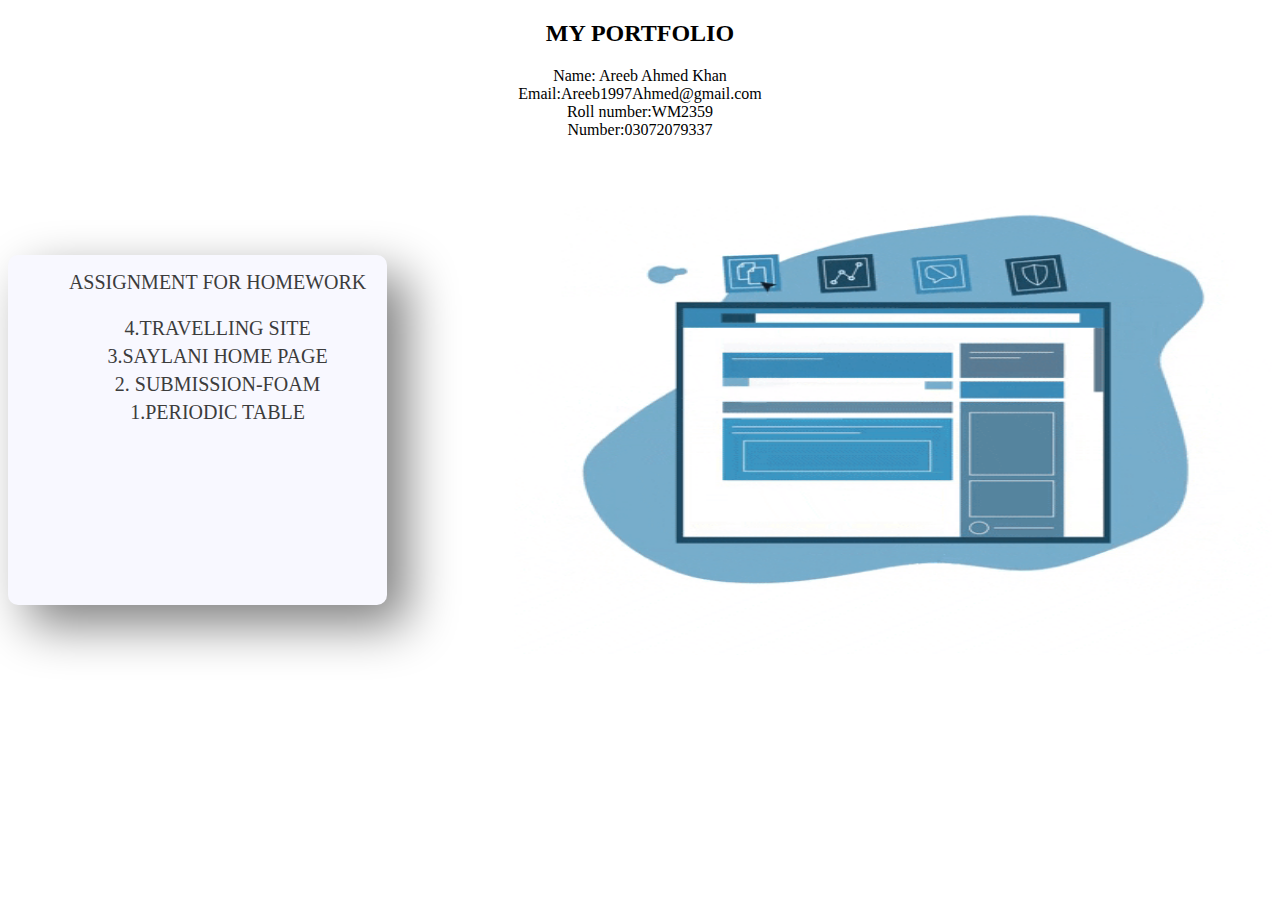
<file: index.html>
<!DOCTYPE html>
<html lang="en">
<head>
    <meta charset="UTF-8">
    <meta name="viewport" content="width=device-width, initial-scale=1.0">
    <title>PORTFOLIO</title>
    <link rel="stylesheet" href="css/portfolio.css">
</head>
<body>
    <div class="portfolio" >
        <h2 >  MY PORTFOLIO</h2>
        <P >Name: Areeb Ahmed Khan <br>Email:Areeb1997Ahmed@gmail.com <br>Roll number:WM2359 <br> Number:03072079337 <br></P>
    </div>
        <div class="projects">
            <div class="projects1">
            <ul>
                <li style=" color: #3c3c3c;font-size: 20px;" >ASSIGNMENT FOR HOMEWORK</li> <br>
                <li><a href="travel/travel.html">4.TRAVELLING SITE</a></li>
                <li><a href="home.html">3.SAYLANI HOME PAGE </a></li>
                <li style="padding-right: 10px; padding-left: 10px;"><a href="idex11.html">2. SUBMISSION-FOAM</a></li>
                <li><a href="periodictable.html">1.PERIODIC TABLE </a></li>
            </ul>
        </div>
            <div class="img1">
                <img style="width: 100%; max-height: 500px;" src="picture/webdesign.gif" alt="this picture is not supported in your browser">
            </div>
        </div>
</body>
</html>
</file>
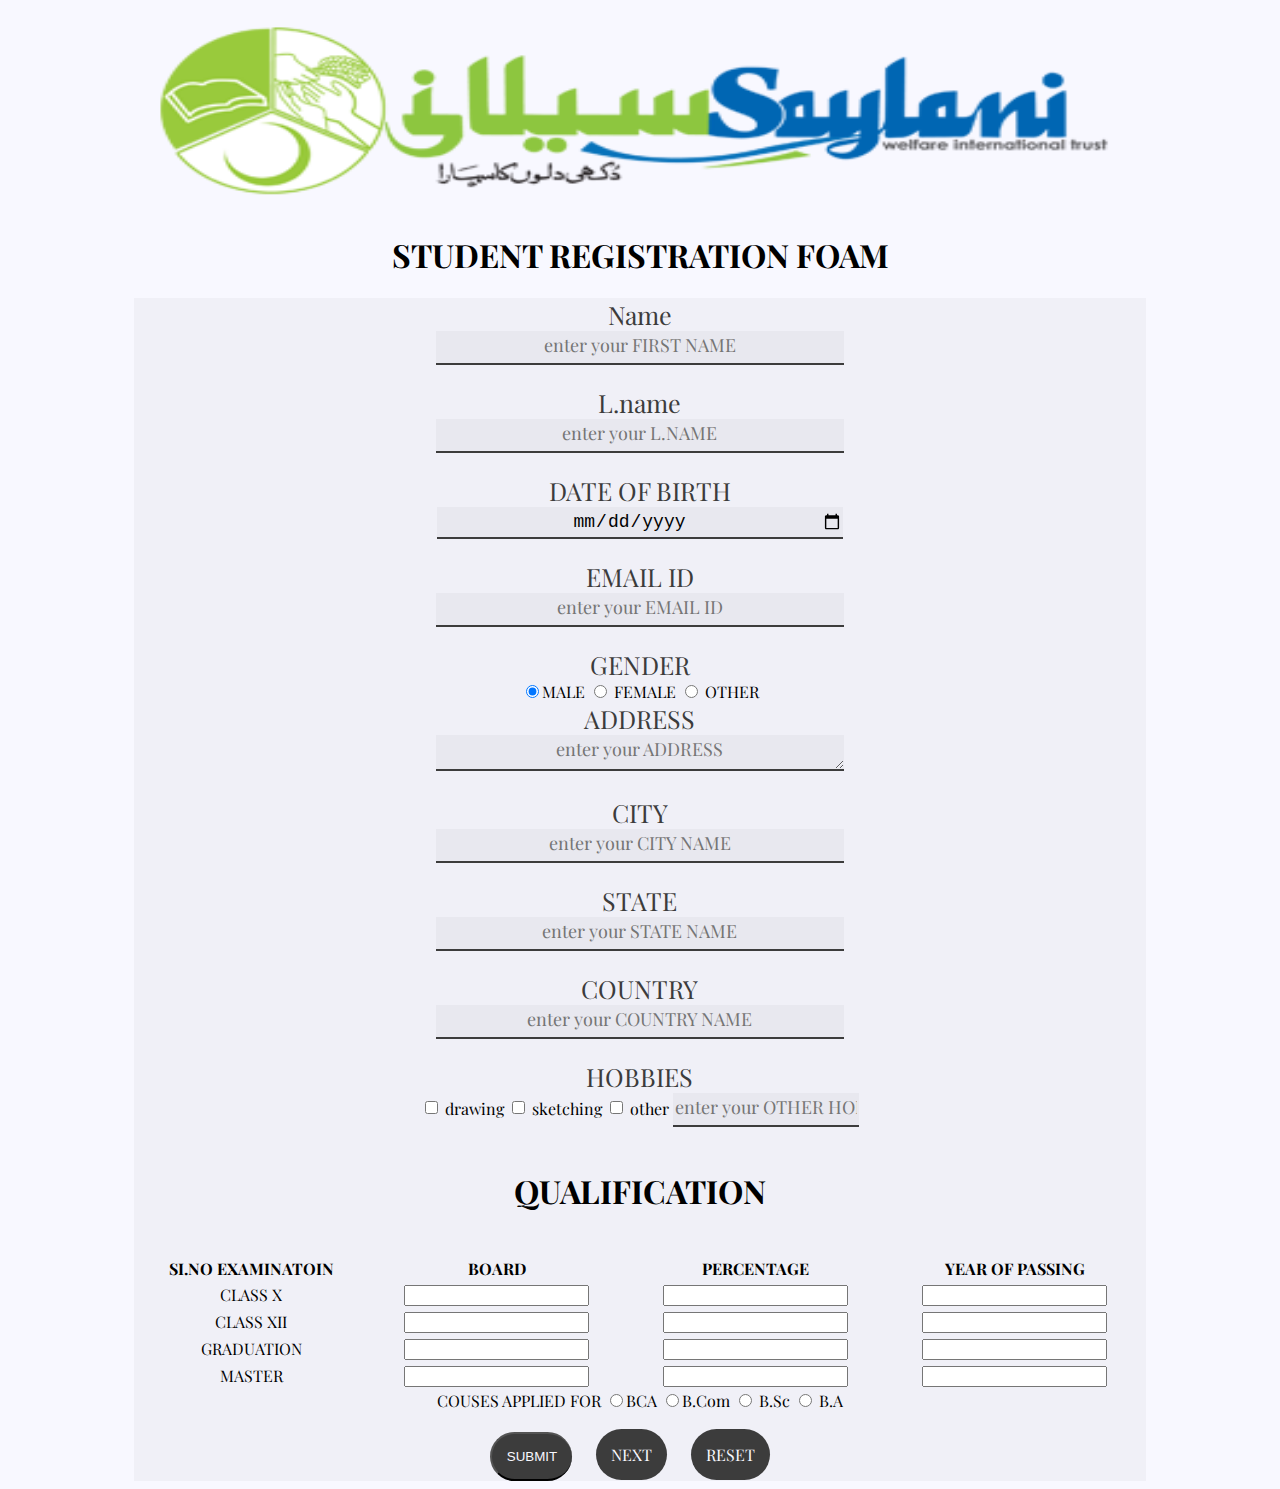
<file: idex11.html>
<!DOCTYPE html>
<html lang="en">
<head>
    <link rel="stylesheet" href="css/style.css">
    <meta charset="UTF-8">
    <meta name="viewport" content="width=device-width, initial-scale=1.0">
    <link href="https://fonts.googleapis.com/css?family=Playfair+Display&display=swap" rel="stylesheet">
    <title>SUBMISSION-FOAM</title>
</head>
<body>
    <div style="width: 100%;">
         <img style="width: 80%; height: 200px;margin-left: 10%; margin-right: 10%;" src="picture/saylani.png" alt="this picture is not supported in your browser">
    </div>
    <h1> STUDENT REGISTRATION FOAM</h1>
     <div class="container">
         <form action="" method="" class="foam1">
            <p style="margin:0px; padding: 0px;font-size: 25px; color: #3c3c3c;"> Name </p>
            <input type="text" pattern="[A-Za-z]{3,}" title="5" name="" value="" placeholder="enter your FIRST NAME" style="border: none;height: 30px;font-size: 18px; border-bottom:2px solid #3c3c3c ; background-color: rgba(0, 0, 0, 0.03); width: 40%;"><br><br>
            <p  style="margin:0px; padding: 0px;font-size: 25px; color: #3c3c3c;">L.name</p> 
            <input type="text" pattern="[A-Za-z]{3,}" title="5 or more character" name="" value=""  placeholder="enter your L.NAME" style="border: none;height: 30px;font-size: 18px; border-bottom:2px solid #3c3c3c ; background-color: rgba(0, 0, 0, 0.03); width: 40%"><br><br>
            <p style="margin:0px; padding: 0px;font-size: 25px; color: #3c3c3c;"> DATE OF BIRTH</p>
            <input type="date" name="" value=""  placeholder="enter your DAY OF BIRTH" style="border: none;height: 30px;font-size: 18px; border-bottom:2px solid #3c3c3c ; background-color: rgba(0, 0, 0, 0.03); width: 40%; text-align: center;"> <br><br>
            <p style="margin:0px; padding: 0px;font-size: 25px; color: #3c3c3c;">EMAIL ID</p>
            <input type="text"  pattern="[a-z0-9._%+-]+@[a-z0-9.-]+\.[a-z]{2,}$" title="incorrect id " name="" value=""  placeholder="enter your EMAIL ID" style="border: none;height: 30px;font-size: 18px; border-bottom:2px solid #3c3c3c ; background-color: rgba(0, 0, 0, 0.03); width: 40%;"><br><br>  
            <p style="margin:0px; padding: 0px;font-size: 25px; color: #3c3c3c;">GENDER</p>
            <input type="radio" name="GENDER" value="" checked="">MALE
            <input type="radio" name="GENDER" id=""> FEMALE
            <input type="radio" name="GENDER" value=""> OTHER
           
            <p style="margin:0px; padding: 0px;font-size: 25px; color: #3c3c3c;">ADDRESS</p>
            <textarea name="" id="" cols="40" rows="5"  placeholder="enter your ADDRESS" style="border: none;height: 30px;font-size: 18px; border-bottom:2px solid #3c3c3c ; background-color: rgba(0, 0, 0, 0.03); width: 40%;"></textarea> <br><br>
            <p style="margin:0px; padding: 0px;font-size: 25px; color: #3c3c3c;">CITY</p> 
            <input type="text" name="" id=""  placeholder="enter your CITY NAME" style="border: none;height: 30px;font-size: 18px; border-bottom:2px solid #3c3c3c ; background-color: rgba(0, 0, 0, 0.03); width: 40%;"> <br><br>
            <p style="margin:0px; padding: 0px;font-size: 25px; color: #3c3c3c;">STATE</p> 
            <input type="text"  placeholder="enter your STATE NAME" style="border: none;height: 30px;font-size: 18px; border-bottom:2px solid #3c3c3c ; background-color: rgba(0, 0, 0, 0.03); width: 40%;"><br><br>
            <p style="margin:0px; padding: 0px;font-size: 25px; color: #3c3c3c;">COUNTRY</p>
            <input type="text"  placeholder="enter your COUNTRY NAME" style="border: none;height: 30px;font-size: 18px; border-bottom:2px solid #3c3c3c ; background-color: rgba(0, 0, 0, 0.03); width: 40%;"><br><br>
           <p  style="margin:0px; padding: 0px;font-size: 25px; color: #3c3c3c;"> HOBBIES</p>
            <input type="checkbox" name="" id="">   
            <label for="">drawing</label>
            <input type="checkbox" name="" id="">
            <label for="">sketching</label>
            <input type="checkbox" name="" id="">
            <label for="" >other</label>
            <input type="text"  placeholder="enter your OTHER HOBBIE" style="border: none;height: 30px;font-size: 18px; border-bottom:2px solid #3c3c3c ; background-color: rgba(0, 0, 0, 0.03); width: 18%;"><br><br>

            <h1>QUALIFICATION </h1><br>
            <table class="foam2">
                <tr>
                    <th>SI.NO EXAMINATOIN</th>
                    <th> BOARD</th>
                    <th>PERCENTAGE</th>
                    <th>YEAR OF PASSING</th>
                </tr>
                <tr>
                    <td>CLASS X</td>
                    <td> <input type="text" name=""> </td>
                    <td> <input type="text" name=""> </td>
                    <td> <input type="text" name=""> </td>
                </tr>
                  <td> CLASS XII </td>
                 <td> <input type="text" name=""> </td>
                 <td> <input type="text" name=""> </td>
                <td> <input type="text" name=""> </td>
                <tr>
                    <td>GRADUATION</td>
                    <td> <input type="text" name=""></td>
                    <td> <input type="text" name=""></td>
                    <td> <input type="text" name=""></td>
                </tr>
                <tr>
                <td> MASTER</td>
                <td> <input type="text" name=""></td>
                <td> <input type="text" name=""></td>
                <td> <input type="text" name=""></td>
                </tr>
            </table>
            COUSES APPLIED FOR
            <input type="radio" name="COURSE" id="">BCA
            
            <input type="radio" name="COURSE" id="">B.Com
            
            <input type="radio" name="COURSE" id=""> B.Sc
           
            <input type="radio" name="COURSE" id=""> B.A
          
            <br> <br>
            <div class="container1">
             <input type="submit" class="btn1"  value="SUBMIT"> 
             <a href="submission.html" class="btn1">NEXT</a>
             <a href="#" class="btn1"> RESET</a>
            </div>
        </form>
     </div>  
</body>
</html>
</file>
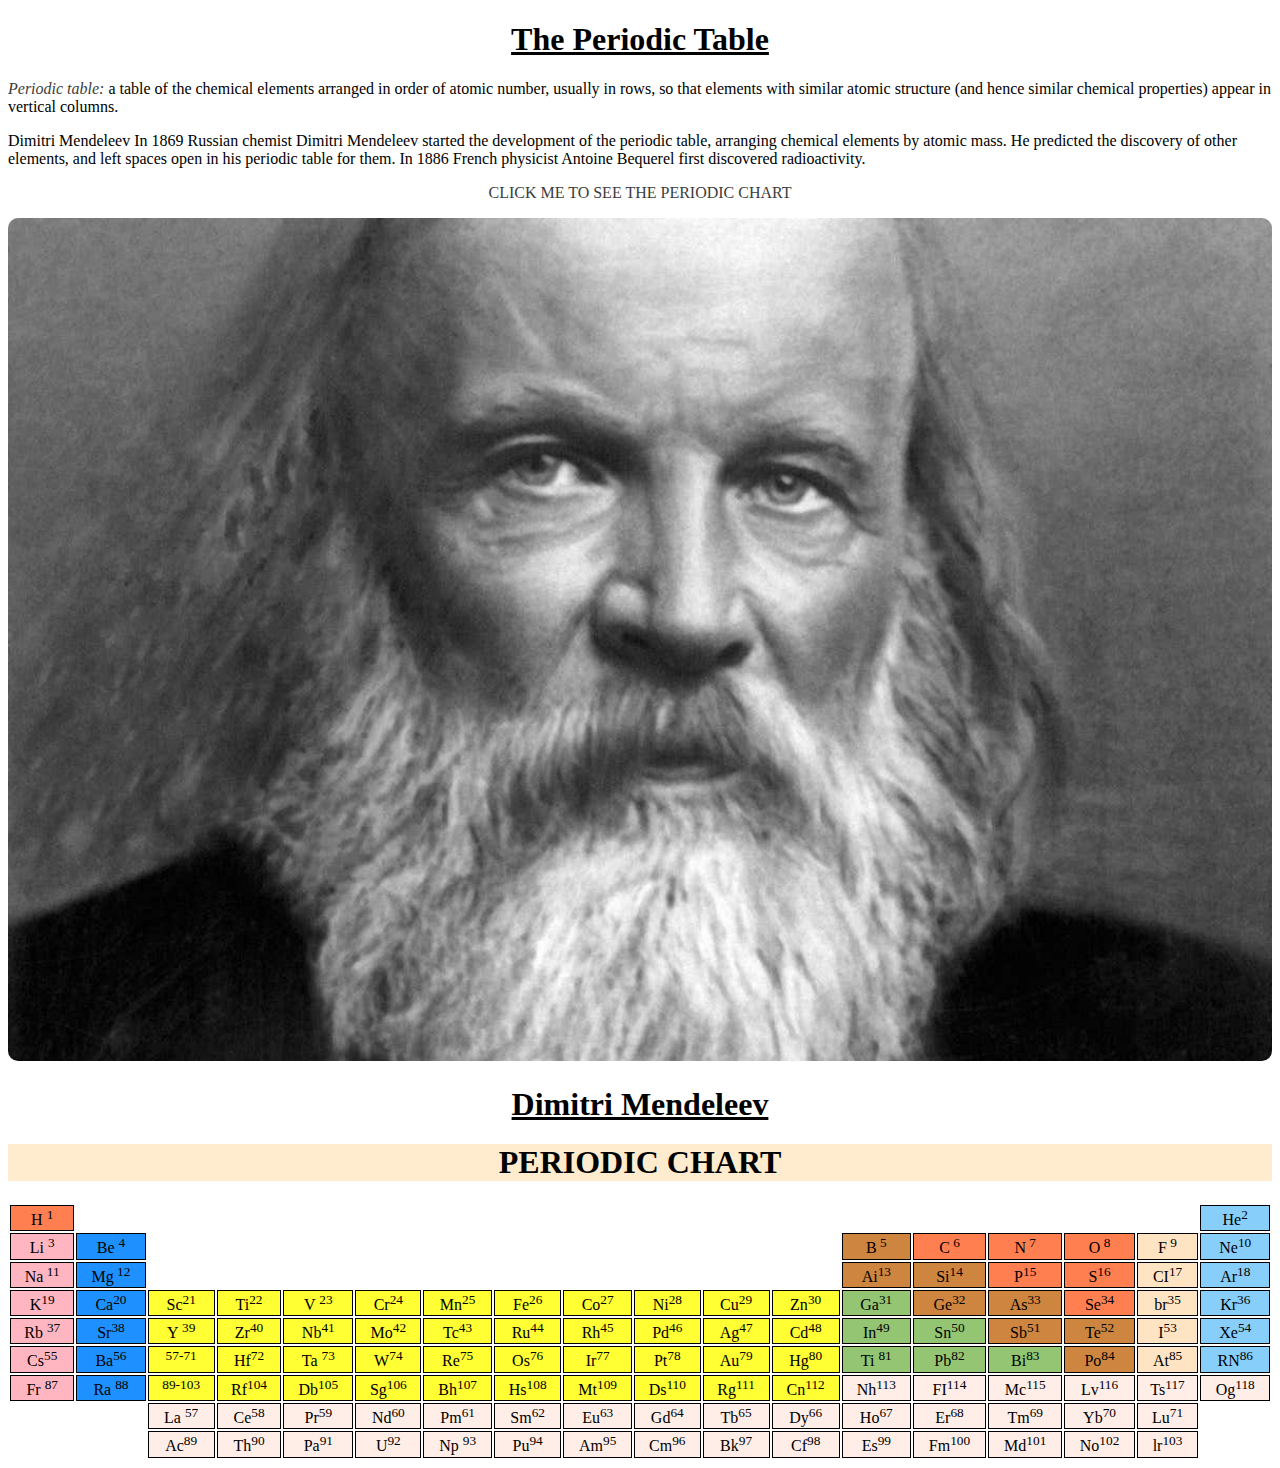
<file: periodictable.html>
<!DOCTYPE html>
<html lang="en">
<head>
    <style>
        html{
            scroll-behavior: smooth;
        }
    </style>
    <meta charset="UTF-8">
    <meta name="viewport" content="width=device-width, initial-scale=1.0">
    <title>PERIODI  TABLE</title>
</head>
<body>
    <div>
        <div>
        <h1 style="text-align: center; text-decoration: underline;">The Periodic Table</h1>
        <p> <dfn> <a style="color:#3c3c3c; text-decoration: none;" target="_blank" href="https://en.wikipedia.org/wiki/Periodic_table"> Periodic table:</a></dfn> a table of the chemical elements arranged in order of atomic number, usually in rows, so that elements with similar atomic structure (and hence similar chemical properties) appear in vertical columns.</p>
        <p>Dimitri Mendeleev In 1869 Russian chemist Dimitri Mendeleev started the development of the periodic table, arranging chemical elements by atomic mass. He predicted the discovery of other elements, and left spaces open in his periodic table for them. In 1886 French physicist Antoine Bequerel first discovered radioactivity.</p>
        <p style="text-align: center;"> <a style="color :#3c3c3c; text-decoration:none;" href="#table"> CLICK ME TO SEE THE PERIODIC CHART</a></p>
        <img width="100%" style="border-radius: 10px;" src="picture/scientist.jpg" alt="your browser doesnot support this picture">
        <div>
            <h1 style="width: 100%; text-align: center; text-decoration:underline;" >Dimitri Mendeleev</h1>
        </div>
        </div>
        <h1 style="width: 100%; background-color: blanchedalmond; text-align: center;"> PERIODIC CHART</h1>
        <table id="table" style="width: 100%; text-align: center;">
            <tr>
                <td style="border: 1px solid #000;background-color: #FF7F50;"> H <sup> 1 </sup></td>
                <td>  </td>
                <td>  </td>
                <td></td>
                <td></td>
                <td></td>
                <td></td>
                <td></td>
                <td></td>
                <td></td>
                <td></td>
                <td></td>
                <td></td>
                <td></td>
                <td></td>
                <td></td>
                <td></td>
                <td style="border: 1px solid #000;background-color: #87CEFA;">He<sup>2</sup></td>
            </tr>
            <tr>
                <td style="border: 1px solid #000;background-color: #FFB6C1;"> Li <sup> 3 </sup></td>
                <td style="border: 1px solid #000;background-color: #1E90FF;"> Be <sup> 4 </sup></td>
                <td></td>
                <td></td>
                <td></td>
                <td></td>
                <td></td>
                <td></td>
                <td></td>
                <td></td>
                <td></td>
                <td></td>
                <td style="border: 1px solid #000;background-color: #CD853F;">B<sup> 5 </sup></td>
                <td style="border: 1px solid #000;background-color: #FF7F50;">C<sup> 6 </sup></td>
                <td style="border: 1px solid #000;background-color: #FF7F50;">N<sup> 7 </sup></td>
                <td style="border: 1px solid #000;background-color: #FF7F50;">O<sup> 8 </sup></td>
                <td style="border: 1px solid #000;background-color: #FFE4C4;">F<sup> 9 </sup></td>
                <td style="border: 1px solid #000;background-color: #87CEFA;">Ne<sup>10</sup></td>
            </tr>
            <tr>
                <td style="border: 1px solid #000;background-color: #FFB6C1;">Na<sup> 11 </sup></td>
                <td style="border: 1px solid #000;background-color: #1E90FF;">Mg<sup> 12 </sup></td>
                <td></td>
                <td></td>
                <td></td>
                <td></td>
                <td></td>
                <td></td>
                <td></td>
                <td></td>
                <td></td>
                <td></td>
                <td style="border: 1px solid #000;background-color: #CD853F;">Ai<sup>13</sup></td>
                <td style="border: 1px solid #000;background-color: #CD853F;">Si<sup>14</sup></td>
                <td style="border: 1px solid #000;background-color: #FF7F50;">P<sup>15</sup></td>
                <td style="border: 1px solid #000;background-color: #FF7F50;">S<sup>16</sup></td>
                <td style="border: 1px solid #000;background-color: #FFE4C4;">CI<sup>17</sup></td>
                <td style="border: 1px solid #000;background-color: #87CEFA;">Ar<sup>18</sup></td>
            </tr>
            <tr>
                <td style="border: 1px solid #000;background-color: #FFB6C1;"> K<sup>19</sup> </td>
                <td style="border: 1px solid #000;background-color: #1E90FF;"> Ca<sup>20</sup> </td>
                <td style="border: 1px solid #000;background-color: #FFFF33;"> Sc<sup>21</sup> </td>
                <td style="border: 1px solid #000;background-color: #FFFF33;"> Ti<sup>22</sup> </td>
                <td style="border: 1px solid #000;background-color: #FFFF33;"> V <sup>23</sup> </td>
                <td style="border: 1px solid #000;background-color: #FFFF33;"> Cr<sup>24</sup> </td>
                <td style="border: 1px solid #000;background-color: #FFFF33;"> Mn<sup>25</sup> </td>
                <td style="border: 1px solid #000;background-color: #FFFF33;"> Fe<sup>26</sup> </td>
                <td style="border: 1px solid #000;background-color: #FFFF33;"> Co<sup>27</sup> </td>
                <td style="border: 1px solid #000;background-color: #FFFF33;"> Ni<sup>28</sup> </td>
                <td style="border: 1px solid #000;background-color: #FFFF33;"> Cu<sup>29</sup> </td>
                <td style="border: 1px solid #000;background-color: #FFFF33;"> Zn<sup>30</sup> </td>
                <td style="border: 1px solid #000;background-color: #93c572;"> Ga<sup>31</sup> </td>
                <td style="border: 1px solid #000;background-color: #CD853F;"> Ge<sup>32</sup> </td>
                <td style="border: 1px solid #000;background-color: #CD853F;"> As<sup>33</sup> </td>
                <td style="border: 1px solid #000;background-color: #FF7F50;"> Se<sup>34</sup> </td>
                <td style="border: 1px solid #000;background-color: #FFE4C4;"> br<sup>35</sup> </td>
                <td style="border: 1px solid #000;background-color: #87CEFA;"> Kr<sup>36</sup> </td>
            </tr>
            <tr>
                <td style="border: 1px solid #000;background-color: #FFB6C1;">Rb <sup>37</sup> </td>
                <td style="border: 1px solid #000;background-color: #1E90FF;"> Sr<sup>38</sup> </td>
                <td style="border: 1px solid #000;background-color: #FFFF33;"> Y <sup>39</sup> </td>
                <td style="border: 1px solid #000;background-color: #FFFF33;"> Zr<sup>40</sup> </td>
                <td style="border: 1px solid #000;background-color: #FFFF33;"> Nb<sup>41</sup> </td>
                <td style="border: 1px solid #000;background-color: #FFFF33;"> Mo<sup>42</sup> </td>
                <td style="border: 1px solid #000;background-color: #FFFF33;"> Tc<sup>43</sup> </td>
                <td style="border: 1px solid #000;background-color: #FFFF33;"> Ru<sup>44</sup> </td>
                <td style="border: 1px solid #000;background-color: #FFFF33;"> Rh<sup>45</sup> </td>
                <td style="border: 1px solid #000;background-color: #FFFF33;"> Pd<sup>46</sup> </td>
                <td style="border: 1px solid #000;background-color: #FFFF33;"> Ag<sup>47</sup> </td>
                <td style="border: 1px solid #000;background-color: #FFFF33;"> Cd<sup>48</sup> </td>
                <td style="border: 1px solid #000;background-color: #93c572;"> In<sup>49</sup> </td>
                <td style="border: 1px solid #000;background-color: #93c572;"> Sn<sup>50</sup> </td>
                <td style="border: 1px solid #000;background-color: #CD853F;"> Sb<sup>51</sup> </td>
                <td style="border: 1px solid #000;background-color: #CD853F;"> Te<sup>52</sup> </td>
                <td style="border: 1px solid #000;background-color: #FFE4C4;"> I<sup>53</sup>  </td>
                <td style="border: 1px solid #000;background-color: #87CEFA;"> Xe<sup>54</sup> </td>
            </tr>
            <tr>
                <td style="border: 1px solid #000;background-color: #FFB6C1;"> Cs<sup>55</sup> </td>
                <td style="border: 1px solid #000;background-color: #1E90FF;"> Ba<sup>56</sup> </td>
                <td style="border: 1px solid #000;background-color: #FFFF33;"> <sup>57-71</sup> </td>
                <td style="border: 1px solid #000;background-color: #FFFF33;"> Hf<sup>72</sup> </td>
                <td style="border: 1px solid #000;background-color: #FFFF33;">Ta <sup>73</sup> </td>
                <td style="border: 1px solid #000;background-color: #FFFF33;"> W<sup>74</sup> </td>
                <td style="border: 1px solid #000;background-color: #FFFF33;"> Re<sup>75</sup> </td>
                <td style="border: 1px solid #000;background-color: #FFFF33;"> Os<sup>76</sup> </td>
                <td style="border: 1px solid #000;background-color: #FFFF33;"> Ir<sup>77</sup> </td>
                <td style="border: 1px solid #000;background-color: #FFFF33;"> Pt<sup>78</sup> </td>
                <td style="border: 1px solid #000;background-color: #FFFF33;"> Au<sup>79</sup> </td>
                <td style="border: 1px solid #000;background-color: #FFFF33;"> Hg<sup>80</sup> </td>
                <td style="border: 1px solid #000;background-color: #93c572;"> Ti <sup>81</sup> </td>
                <td style="border: 1px solid #000;background-color: #93c572;"> Pb<sup>82</sup> </td>
                <td style="border: 1px solid #000;background-color: #93c572;"> Bi<sup>83</sup> </td>
                <td style="border: 1px solid #000;background-color: #CD853F;"> Po<sup>84</sup> </td>
                <td style="border: 1px solid #000;background-color: #FFE4C4;"> At<sup>85</sup> </td>
                <td style="border: 1px solid #000;background-color: #87CEFA;"> RN<sup>86</sup> </td>
            </tr>
           <tr>
                <td style="border: 1px solid #000;background-color: #FFB6C1;"> Fr <sup>87</sup> </td>
                <td style="border: 1px solid #000;background-color: #1E90FF;"> Ra <sup>88</sup> </td>
                <td style="border: 1px solid #000;background-color: #FFFF33;">     <sup>89-103</sup> </td>
                <td style="border: 1px solid #000;background-color: #FFFF33;"> Rf<sup>104</sup> </td>
                <td style="border: 1px solid #000;background-color: #FFFF33;"> Db<sup>105</sup> </td>
                <td style="border: 1px solid #000;background-color: #FFFF33;"> Sg<sup>106</sup> </td>
                <td style="border: 1px solid #000;background-color: #FFFF33;"> Bh<sup>107</sup> </td>
                <td style="border: 1px solid #000;background-color: #FFFF33;"> Hs<sup>108</sup> </td>
                <td style="border: 1px solid #000;background-color: #FFFF33;"> Mt<sup>109</sup> </td>
                <td style="border: 1px solid #000;background-color: #FFFF33;"> Ds<sup>110</sup> </td>
                <td style="border: 1px solid #000;background-color: #FFFF33;"> Rg<sup>111</sup> </td>
                <td style="border: 1px solid #000;background-color: #FFFF33;"> Cn<sup>112</sup> </td>
                <td style="border: 1px solid #000;background-color: #FFEDE7;"> Nh<sup>113</sup> </td>
                <td style="border: 1px solid #000;background-color: #FFEDE7;"> FI<sup>114</sup> </td>
                <td style="border: 1px solid #000;background-color: #FFEDE7;"> Mc<sup>115</sup> </td>
                <td style="border: 1px solid #000;background-color: #FFEDE7;"> Lv<sup>116</sup> </td>
                <td style="border: 1px solid #000;background-color: #FFEDE7;"> Ts<sup>117</sup> </td>
                <td style="border: 1px solid #000;background-color: #FFEDE7;"> Og<sup>118</sup> </td>
           </tr>
            <tr>
                <td> <sup></sup> </td>
                <td> <sup></sup> </td>
                <td style="border: 1px solid #000;background-color: #FFEDE7;">La <sup>57</sup> </td>
                <td style="border: 1px solid #000;background-color: #FFEDE7;"> Ce<sup>58</sup> </td>
                <td style="border: 1px solid #000;background-color: #FFEDE7;"> Pr<sup>59</sup> </td>
                <td style="border: 1px solid #000;background-color: #FFEDE7;"> Nd<sup>60</sup> </td>
                <td style="border: 1px solid #000;background-color: #FFEDE7;"> Pm<sup>61</sup> </td>
                <td style="border: 1px solid #000;background-color: #FFEDE7;"> Sm<sup>62</sup> </td>
                <td style="border: 1px solid #000;background-color: #FFEDE7;"> Eu<sup>63</sup> </td>
                <td style="border: 1px solid #000;background-color: #FFEDE7;"> Gd<sup>64</sup> </td>
                <td style="border: 1px solid #000;background-color: #FFEDE7;"> Tb<sup>65</sup> </td>
                <td style="border: 1px solid #000;background-color: #FFEDE7;"> Dy<sup>66</sup> </td>
                <td style="border: 1px solid #000;background-color: #FFEDE7;"> Ho<sup>67</sup> </td>
                <td style="border: 1px solid #000;background-color: #FFEDE7;"> Er<sup>68</sup> </td>
                <td style="border: 1px solid #000;background-color: #FFEDE7;"> Tm<sup>69</sup> </td>
                <td style="border: 1px solid #000;background-color: #FFEDE7;"> Yb<sup>70</sup> </td>
                <td style="border: 1px solid #000;background-color: #FFEDE7;"> Lu<sup>71</sup> </td>
                <td> <sup></sup> </td>
    
            </tr>
            <tr>
                <td> <sup></sup></td>
                <td> <sup></sup></td>
                <td style="border: 1px solid #000;background-color: #FFEDE7;"> Ac<sup>89</sup>  </td>
                <td style="border: 1px solid #000;background-color: #FFEDE7;"> Th<sup>90</sup></td>
                <td style="border: 1px solid #000;background-color: #FFEDE7;"> Pa<sup>91</sup></td>
                <td style="border: 1px solid #000;background-color: #FFEDE7;"> U<sup>92</sup></td>
                <td style="border: 1px solid #000;background-color: #FFEDE7;">Np <sup>93</sup></td>
                <td style="border: 1px solid #000;background-color: #FFEDE7;"> Pu<sup>94</sup></td>
                <td style="border: 1px solid #000;background-color: #FFEDE7;"> Am<sup>95</sup></td>
                <td style="border: 1px solid #000;background-color: #FFEDE7;"> Cm<sup>96</sup></td>
                <td style="border: 1px solid #000;background-color: #FFEDE7;"> Bk<sup>97</sup></td>
                <td style="border: 1px solid #000;background-color: #FFEDE7;"> Cf<sup>98</sup></td>
                <td style="border: 1px solid #000;background-color: #FFEDE7;"> Es<sup>99</sup></td>
                <td style="border: 1px solid #000;background-color: #FFEDE7;"> Fm<sup>100</sup></td>
                <td style="border: 1px solid #000;background-color: #FFEDE7;"> Md<sup>101</sup></td>
                <td style="border: 1px solid #000;background-color: #FFEDE7;"> No<sup>102</sup></td>
                <td style="border: 1px solid #000;background-color: #FFEDE7;"> lr<sup>103</sup></td> 
                <td> <sup></sup></td>
                
            </tr>
        </table>
    </div>
    
</body>
</html>
</file>
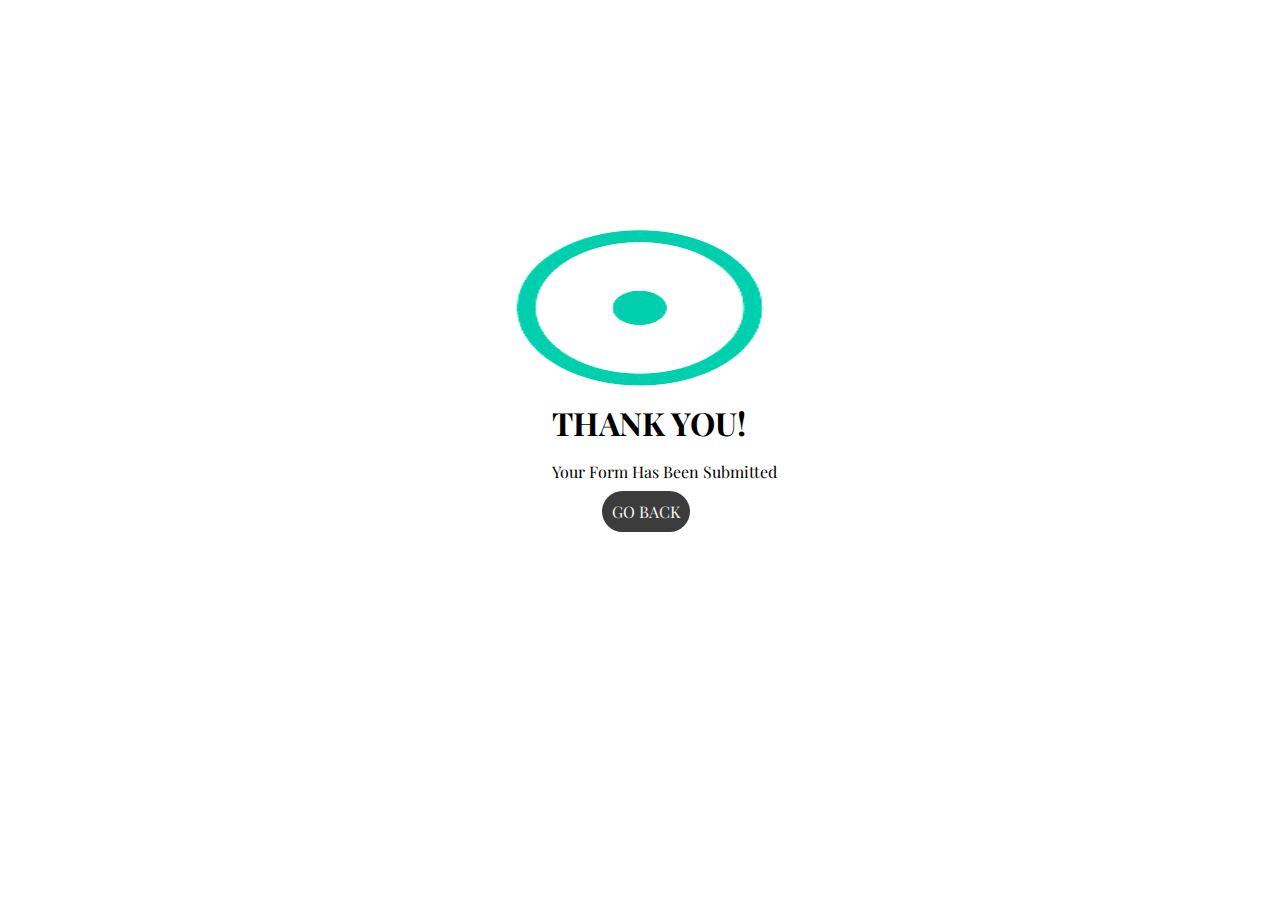
<file: submission.html>
<!DOCTYPE html>
<html lang="en">
<head>
    <meta charset="UTF-8">
    <meta name="viewport" content="width=device-width, initial-scale=1.0">
    <link href="https://fonts.googleapis.com/css?family=Playfair+Display&display=swap" rel="stylesheet">
    <title>Document</title>
</head>
<body>
   <div style="position: relative;">
        <img style="width: 100%;font-family: 'Playfair Display', serif; height: 600px;" src="picture/tick-2.gif" alt="this picture is not suppoted in your browser"> 
       <h1 style="position: absolute;font-family: 'Playfair Display', serif; top: 65%; left: 43%; margin:0 auto;">THANK YOU!</h1>
        <p style="position: absolute;font-family: 'Playfair Display', serif; top: 75%; left: 43%; margin:0 auto;">   Your Form Has Been Submitted</p> 
        <a style="position: absolute;font-family: 'Playfair Display', serif; top: 80%; left: 47%; margin:0 auto; color: #f8f8f8;text-decoration: none; background-color: #3c3c3c; padding: 10px; border-radius: 40px;" href="idex11.html"> GO BACK</a>
    </div>          
   
</body>
</html>
</file>
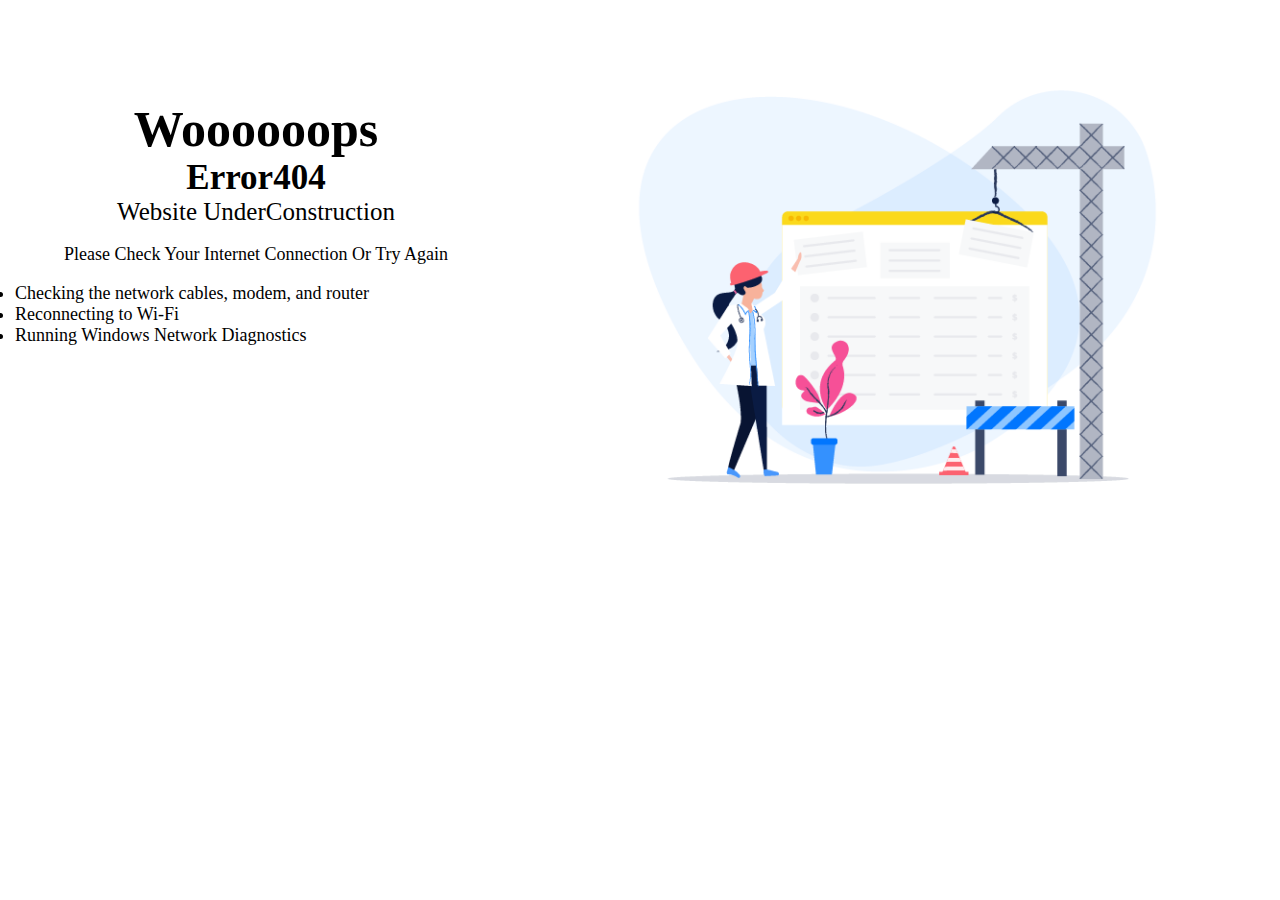
<file: travel/discount.html>
<!DOCTYPE html>
<html lang="en">
<head>
    <link rel="stylesheet" href="../css/discount.css">
    <meta charset="UTF-8">
    <meta name="viewport" content="width=device-width, initial-scale=1.0">
    <title>Document</title>
</head>
<body>
    <div class="pic">
    <div class="picture">
        <h2  style= "font-size: 50px;";>Woooooops</h2>
        <h2 style= "font-size: 35px;" >Error404</h2>
        <p style="font-size: 25px;"> Website UnderConstruction</p><br>
        <p style="font-size: 18px;">Please Check Your Internet Connection Or Try Again</p><br>
        
            <li style="font-size: 18px; margin-left: 15px; text-align: left;">Checking the network cables, modem, and router</li>
            <li style="font-size: 18px; margin-left: 15px; text-align: left;"> Reconnecting to Wi-Fi</li>
            <li style="font-size: 18px; margin-left: 15px; text-align: left;">Running Windows Network Diagnostics</li>
        
    </div>
    <img class="picture1" src="../picture/404.png" alt="this picture is not suuported n your browser">
</div>
</body>
</html>
</file>
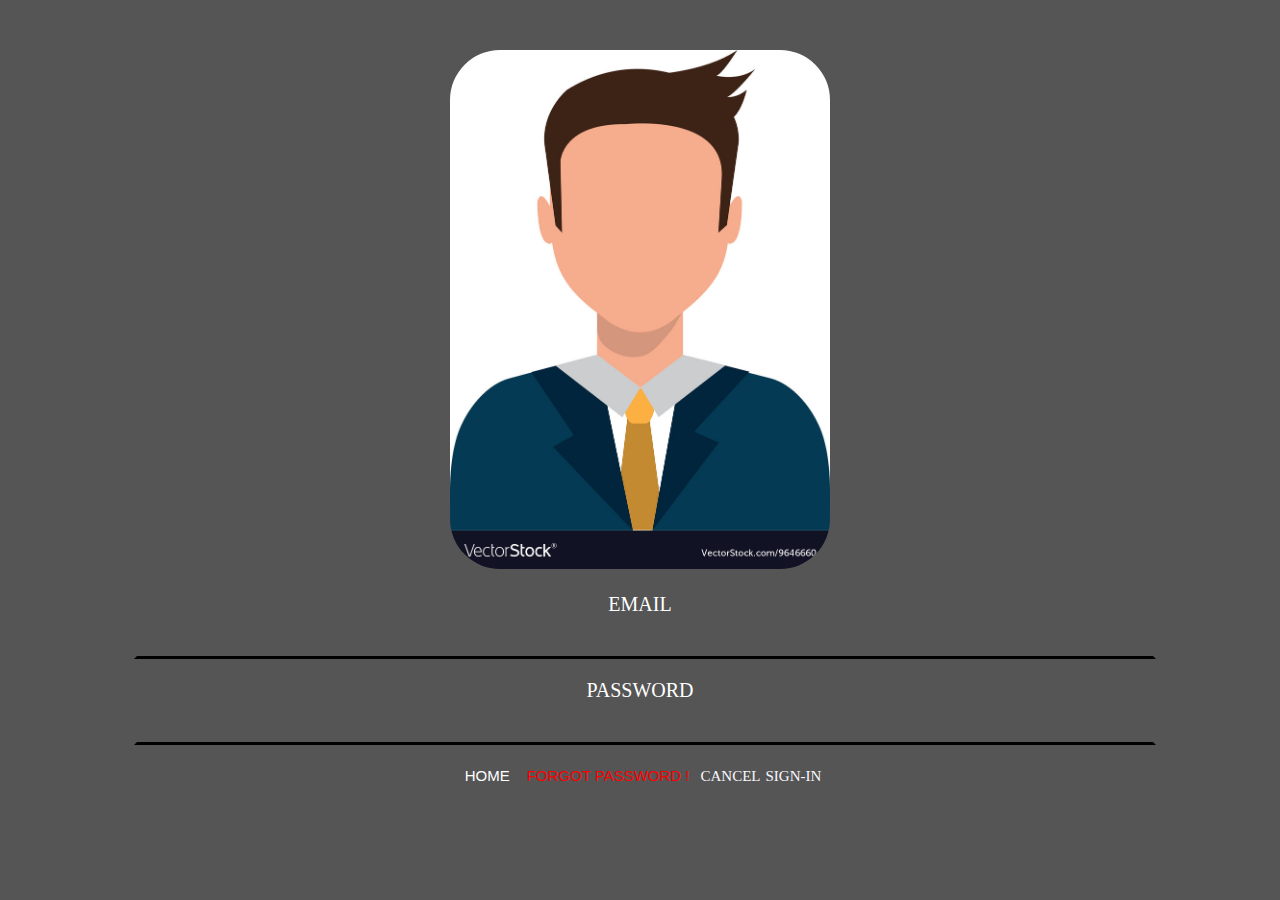
<file: travel/login.html>
<!DOCTYPE html>
<html lang="en">
<head>
    <link rel="stylesheet" href="../css/login.css">
    <meta charset="UTF-8">
    <meta name="viewport" content="width=device-width, initial-scale=1.0">
    <title>Document</title>
</head>
<body>
  <div class="container_1">
      <form action="">
          <img src="../picture/profile1.jpg" alt="" style="width: 30%;border-radius: 50px; margin: 0 35%;">
          <p class="p1">EMAIL</p>   
          <input type="text" name=" " value="">
          <p class="p2">PASSWORD</p>   
          <input type="text" name=" " value=""><br><br>
          <div class="buttons_for_login">
          <button class="login_button" ><a href="travel.html"> HOME </a></button>
          <button class="forgot_button" > FORGOT PASSWORD !</button>
          <a href="#" class="cancel"> CANCEL</a>
          <a href=""class="sign_in"> SIGN-IN</a>
        </div>
      </form>
  </div>
</div>
</body>
</html>
</file>
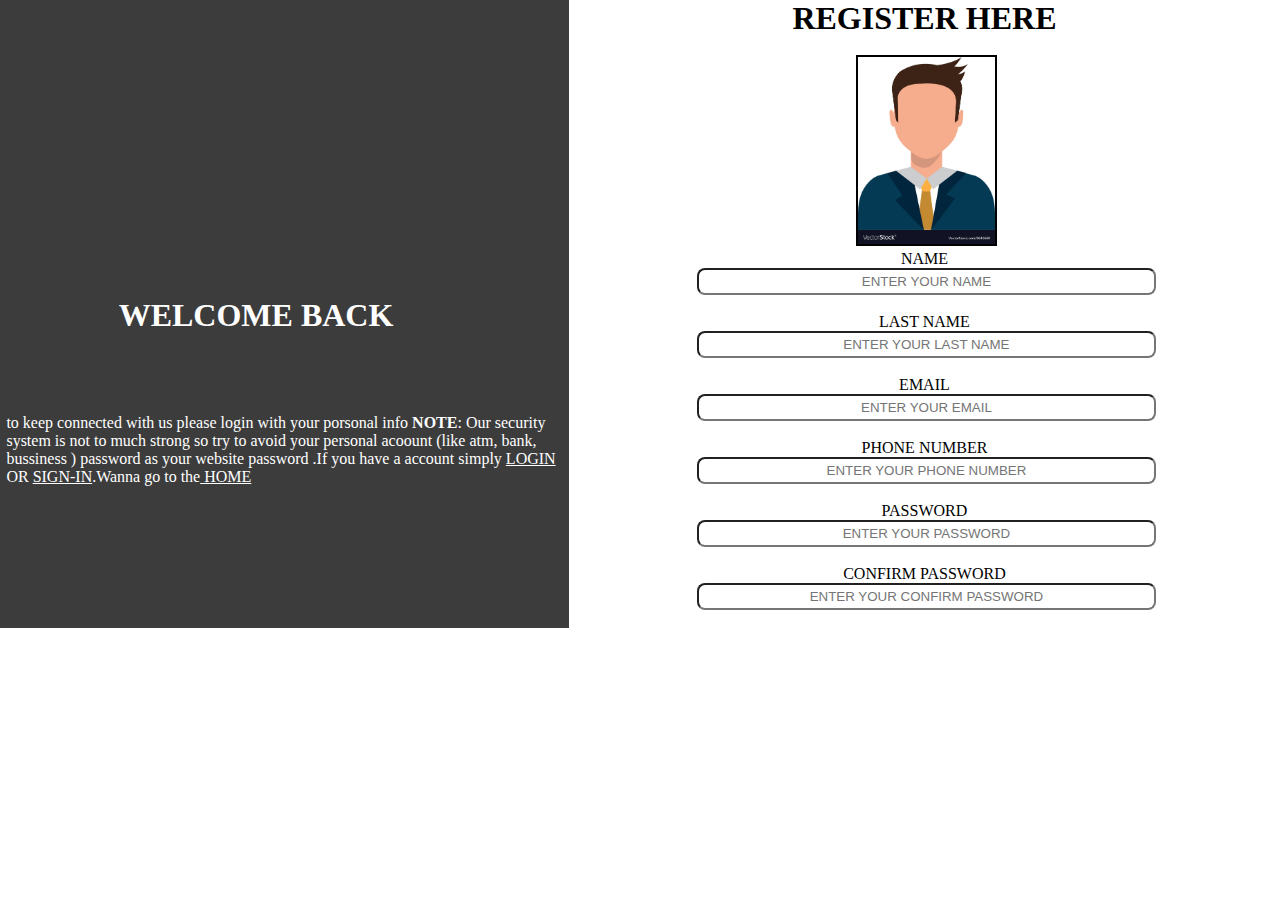
<file: travel/sing-in.html>
<!DOCTYPE html>
<html lang="en">
<head>
    <meta charset="UTF-8">
    <link rel="stylesheet" href="../css/sign-in.css">
    <meta name="viewport" content="width=device-width, initial-scale=1.0">
    <title>SIGN-UP</title>
</head>
<body>
    <div class="container">
        <div class="container_1">
            <h1 class="container_1heading"   > WELCOME BACK </h1><br> <br>     
           <p class="container_1para">to keep connected with us please login with your porsonal info <b>NOTE</b>: Our security system is not to much strong so try to avoid your personal acoount (like atm, bank, bussiness ) password as your website password .If you  have a account simply <a href="login.html"> LOGIN</a> OR <a href="#sign-in"> SIGN-IN</a>.Wanna go to the<a href="travel.html"> HOME</a></p> 

        </div> <br>
        <div class="container_2">
            <h1 class="container_2HEADING"> REGISTER HERE</h1><BR>
            <img class="img" src="../picture/profile1.jpg" alt="" width="30%;">
            <div id="sign-in">
            <form action="">
<p class="foam_paragraph">NAME </p> <input type="text" placeholder="ENTER YOUR NAME"><br><br>
<p class="foam_paragraph">LAST NAME</p> <input type="text" placeholder="ENTER YOUR LAST NAME"><br><br>
<p class="foam_paragraph">EMAIL</p> <input type="text" placeholder="ENTER YOUR EMAIL"><br><br>
<p class="foam_paragraph">PHONE NUMBER</p> <input type="text" placeholder="ENTER YOUR PHONE NUMBER"><br><br>
<p class="foam_paragraph">PASSWORD </p> <input type="text" placeholder="ENTER YOUR PASSWORD"><br><br>
<p class="foam_paragraph">CONFIRM PASSWORD</p> <input type="text" placeholder="ENTER YOUR CONFIRM PASSWORD"><br><br>
            </form>
        </div>
        </div>
    </div>
</body>
</html>
</file>
<file: css/portfolio.css>
::-webkit-scrollbar{
    width: 12px;
}
::-webkit-scrollbar-thumb{
    background-color: slateblue;
    border-radius: 10px;
}
::-webkit-scrollbar-thumb:hover{
    background:linear-gradient(transparent, #000000);
}
.portfolio{
    text-align: center; 
    width: 100%;
}

.projects{
    background-color: rgba(0, 0,0, 0.2); 
    width: 100%; 
    border: 2px solid #000; 
    text-align: center;
}
 .projects  ul{
     list-style-type: none;
 }
 .projects li{
    padding-bottom: 5px;
    
 }
 .projects a{
    color: #3c3c3c;
    text-decoration: none;
    font-size: 20px;
 }
 .img1{
     visibility: hidden;
     width: 0px;
     height: 0px;
 }
 
 @media screen and (min-width:800px){
    .projects{
        background-color: #fff;
        width: 100%;
        border: 0px solid #000; 
        text-align: center;
        max-height: 450px;
        display: flex;
    }
    .projects a:hover{
        font-size:23px ;
        background: #3c3c3c;
        color: #f8f8ff;
        transition: 0.7s ease;
        border-radius: 10px;   
    }
    .img1{
        visibility: visible;
        height: auto;
        width: 60%;
        margin-left: 10%;
    }
    .projects1{
        margin-top:100px;
        background-color: #f8f8ff;
        border-radius: 10px;
        list-style-type: none;
        width: 30%;
    
          box-shadow: 20px 20px 50px grey;
    }
 }
</file>
<file: css/style.css>
body{
    background-color: #f8f8ff;
    font-family: 'Playfair Display', serif;
}
h1{
    text-align: center;
}
::placeholder{
    text-align: center;
    font-family: 'Playfair Display', serif;
}
.container{
    background-color: rgb(0,0,0);
    background-color: rgba(0,0, 0, 0.03);
    margin-left: 10%;
    font-family: 'Playfair Display', serif;
    margin-right: 10%s;
 width: 80%;
 justify-content: center;
}
.foam1{
    width: 100%;
    border:none;
    text-align: center;
}
.foam2{
    width: 100%;  
    text-align: center;
}
.btn1{
    text-decoration:none;
    border-right: none;
    background-color: #f8f8ff;
    color: #000;
    
    margin-right: 20px;
    background-color: #3c3c3c;
    color:#f8f8ff;
    padding:15px;
    border-radius: 40px;
    
}
.btn2{
    text-decoration:none;
    border-right: none;
    background-color: #f8f8ff;
    color: #000;
    background-color: #3c3c3c;
    color:#f8f8ff;
    padding: 15px; 
    border-radius: 40px; 
    
}
</file>
<file: css/discount.css>
*{
    margin: 0;
    padding: 0;
    box-shadow: 0em;
}
.pic{
    width: 100%;
    display: flex;
}
.picture{
   width: 40%;
   text-align: center;
   margin-top: 100px;
  
    
}
.picture1{
    width: 60%;
   
}
</file>
<file: css/login.css>
*{
    background-color: #555;
}
.container_1{
width: 100%;
margin-top: 50px;
}
.p1, .p2, .p3{
    width: 100%;
    text-align: center;
    color: #fff;
    font-size: 20px;
}
input[type=text]
{
    margin: 0 10%;
    text-decoration: none;
			border-bottom: solid #000;
			border-top: solid #555 ;
			border-right:  solid #555;
			border-left:  solid #555;
			color: #fff;	
			width: 80%;
}
.login_button, .forgot_button, .cancel, .sign_in{
    border:0;
    color: #f8f8ff;
    text-decoration: none;
    font-size: 15px;
}
.login_button a{
    color: #fff;
    font-size: 15px;
    text-decoration: none;
}
.forgot_button{
    color: red;
}
.buttons_for_login{
    width: 100%;
    font-size: 20px;
    text-align: center  ;
}
</file>
<file: css/sign-in.css>
*{
    box-shadow:0;
    margin: 0;
    padding: 0;
}
html{
    scroll-behavior: smooth;
}
.container_1{
    width: 100%;
        height: 667px;
    background-color: #3c3c3c;
    
}
.container_1para{
    width: 99%;
    
    color: #fff;
    position: absolute;
    top: 50%;
    left: 50%;
    transform: translate(-50% , -50%);
}
.container_1 a{
    color: #fff;
    
}
.container_1heading{
    position: absolute;
    top: 30%;
    left: 50%;
    transform: translate(-50% , -50%);
    color: #fff;
    width: 100%;
    text-align: center;
}
.container_2{
    width: 80%;
    margin: 0 10%;
}
input[type=text]{
    width: 100%;
    border-radius:8px;
    height: 23px;
}
::placeholder{
    text-align: center;
}
.foam_paragraph{
    width: 100%;
    text-align: center;
}
.container_2HEADING{
    width: 100%;
    text-align: center;
}
@media screen and (min-width:800px){
.container{
    display: flex;
    width: 100%;
}
.container_1para{
    width: 43%;
    color: #fff;
    position: absolute;
    top: 50%;
    left: 22%;
    transform: translate(-50% , -50%);
}
.container_1heading{
    position: absolute;
    top: 35%;
    left: 20%;
    transform: translate(-50% , -50%);
    color: #fff;
    width: 48%;
    text-align: center;
}
.container_1{
    
    background-color:#3c3c3c ;
    height: auto;
}
}
.img{
    border:2px solid #000;
    margin: 0 35%;
}
</file>
